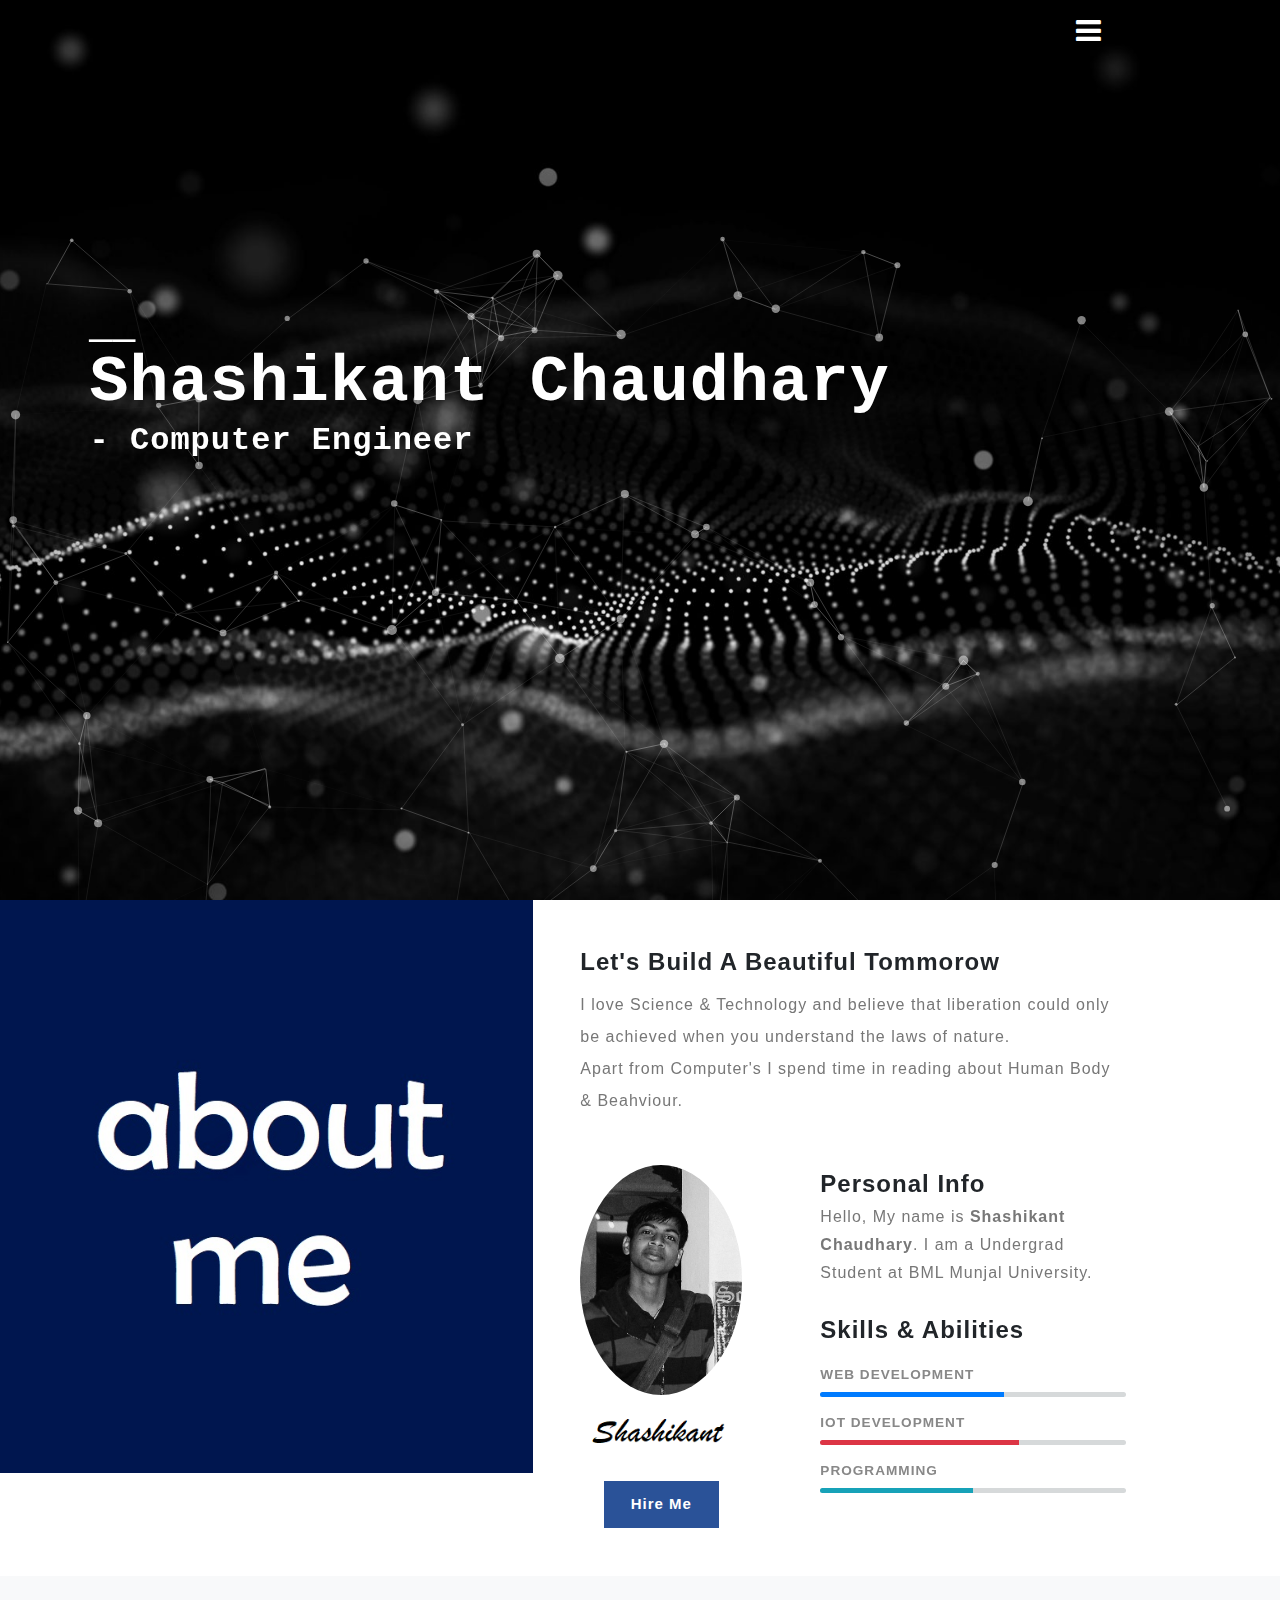
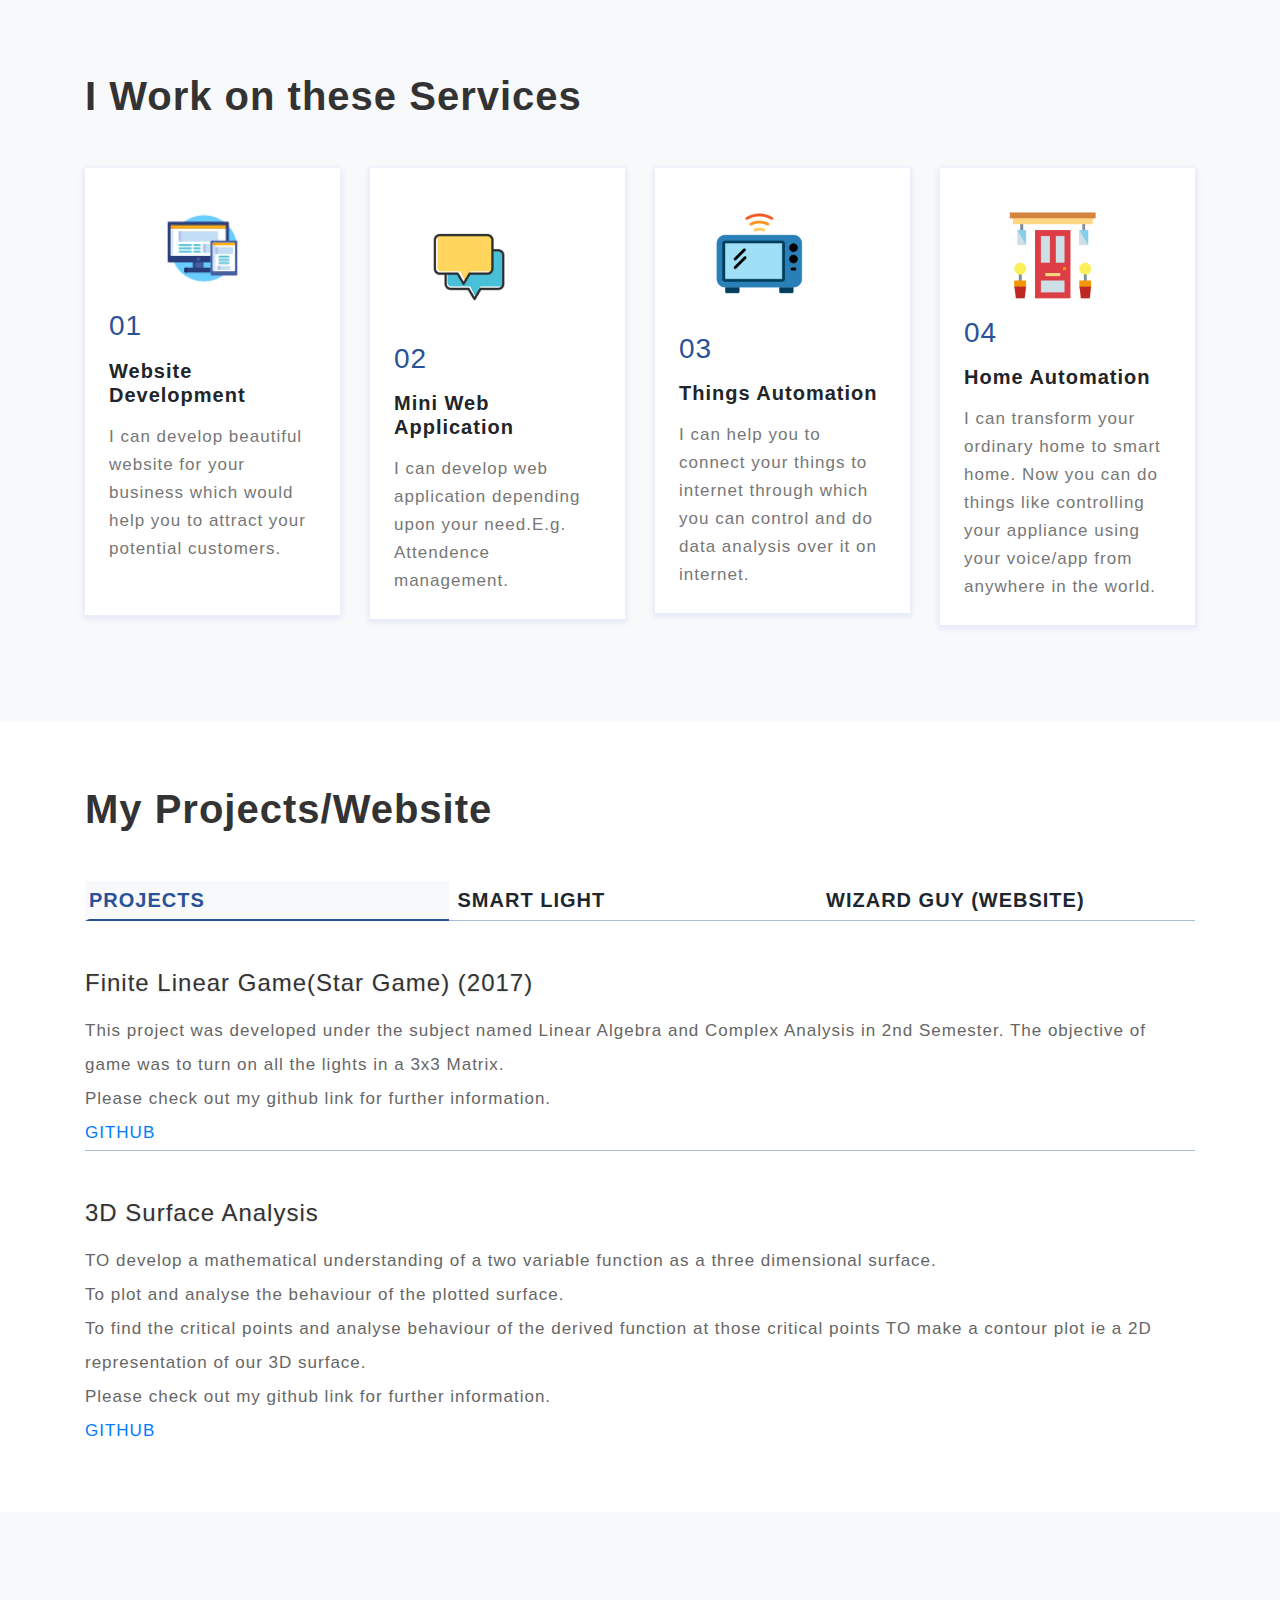
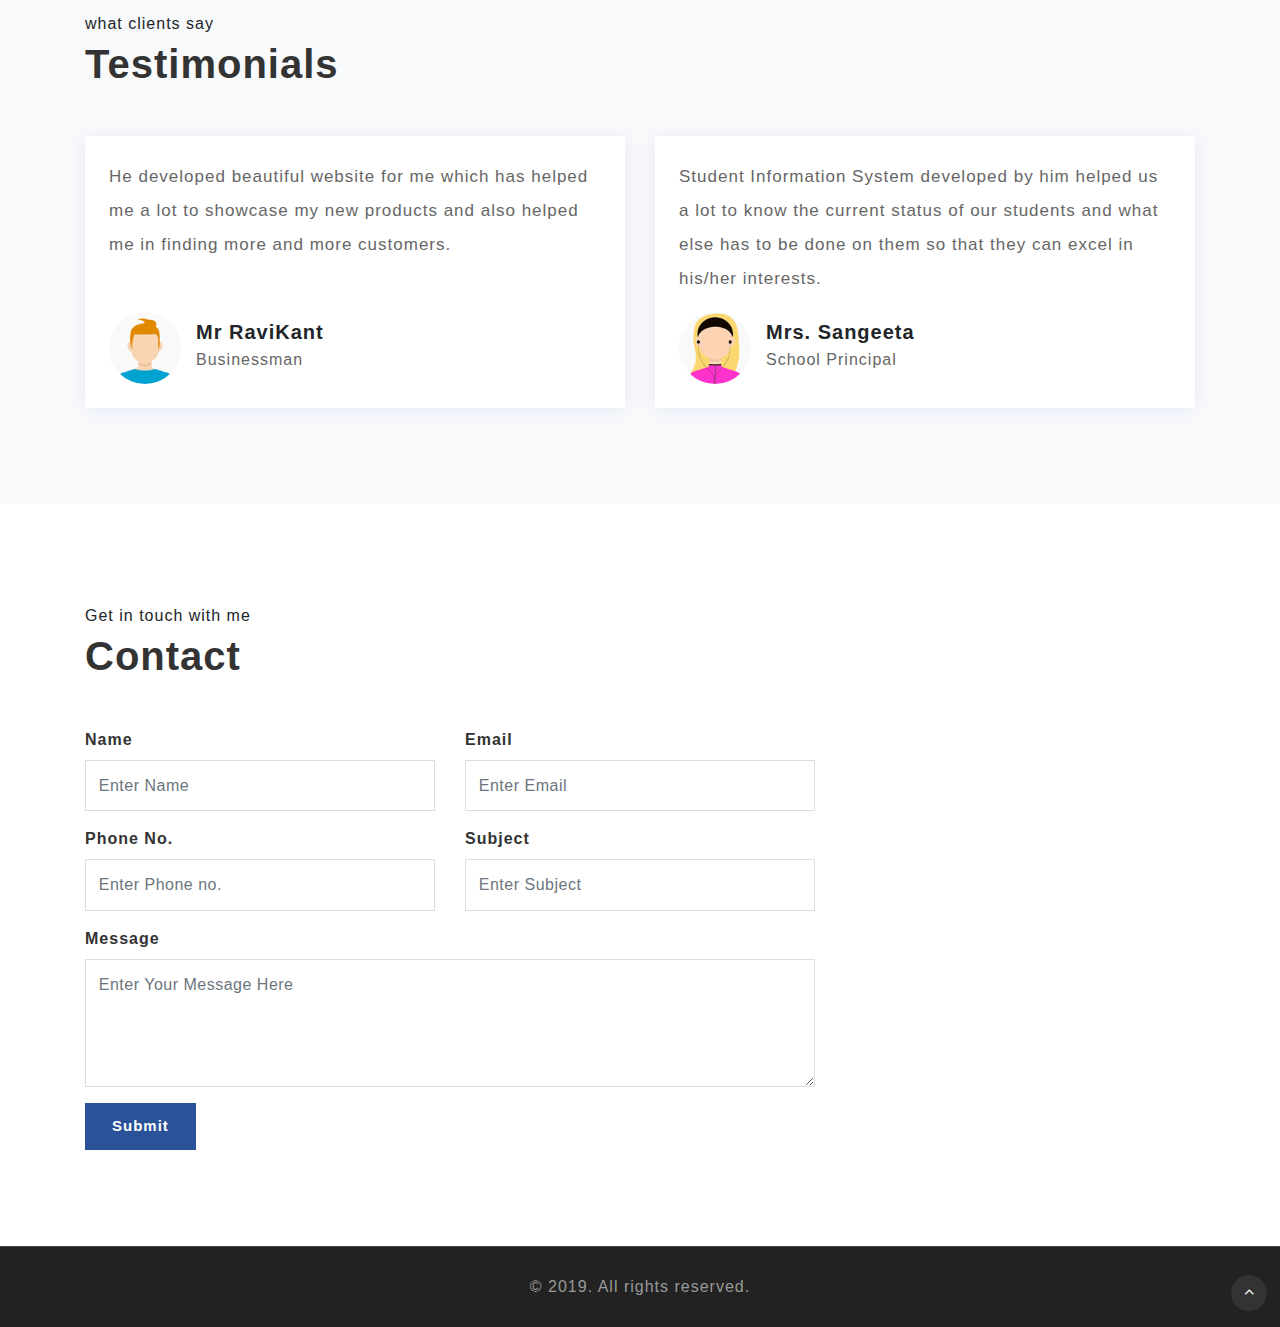
<file: index.html>
<!DOCTYPE html>
<html lang="en">
<head>
<title>Shashikant Chaudhary</title>
<!-- for-mobile-apps -->
<meta name="viewport" content="width=device-width, initial-scale=1.0">
<meta name="theme-color" content="#001348">
<link rel="apple-touch-icon" sizes="180x180" href="favicon_io/apple-touch-icon.png">
<link rel="icon" type="image/png" sizes="32x32" href="favicon_io/favicon-32x32.png">
<link rel="icon" type="image/png" sizes="16x16" href="favicon_io/favicon-16x16.png">
<link rel="manifest" href="favicon_io/site.webmanifest">
<meta name="viewport" content="width=device-width, initial-scale=1">
<meta http-equiv="Content-Type" content="text/html; charset=utf-8" />


    <script>
        addEventListener("load", function () {
            setTimeout(hideURLbar, 0);
        }, false);

        function hideURLbar() {
            window.scrollTo(0, 1);
        }
    </script>
	
	<!-- css files -->
    <link href="css/bootstrap.css" rel='stylesheet' type='text/css' /><!-- bootstrap css -->
    <link href="css/style.css" rel='stylesheet' type='text/css' /><!-- custom css -->
    <link href="css/font-awesome.min.css" rel="stylesheet"><!-- fontawesome css -->
	<!-- //css files -->
	
	<!-- google fonts -->
	<!-- <link href="//fonts.googleapis.com/css?family=Source+Sans+Pro:200,200i,300,300i,400,400i,600,600i,700,700i,900,900i&amp;subset=cyrillic,cyrillic-ext,greek,greek-ext,latin-ext,vietnamese" rel="stylesheet"> -->
	<!-- //google fonts -->
	 <style>
        
        .home-area{
            background: url("images/42.jpeg");
          /* background: rgb(0,0,0);*/
            height: 100vh;
            width: 100%;
            -webkit-background-size:cover;
            background-size:cover;
            background-position: center;

        }
    </style>
	
</head>
<body>

<!-- header -->
<header>
	<nav class="navbar">
		<div class="container">
			<!-- <h1 class="footer-logo">
				<a href="index.html" id="logoLink"><i class="fa fa-adjust"></i> <span>C</span>lient</a>
			</h1> -->

			<!-- menu -->
			<ul id="menu">
				<li>
					<input id="check02" type="checkbox" name="menu" />
					<label for="check02"><span class="fa fa-bars" aria-hidden="true"></span></label>
					<ul class="submenu">
						<li><a href="index.html" class="active">Home</a></li>
						<li><a href="#about">About Me</a></li>
						<li><a href="#services">My Services</a></li>
						<li><a href="#experience">My Projects</a></li>
						<!-- <li><a href="#portfolio">Portfolio</a></li> -->
						<li><a href="#testimonials">Testimonials</a></li>
						<li><a href="#contact">Contact Me</a></li>
					</ul>
				</li>
			</ul>
			<!-- //menu -->

		</div>
	</nav>
</header>
<!-- //header -->
 <div class="home-area" id="particles-js">
 	<div class="mains">
 		<h1>__</h1>
 		<h1 class="name">Shashikant Chaudhary</h1>
 		<h2 class="desg">- Computer Engineer</h2>

 	</div>

    </div>


    <script src="js/jquery-3.2.1.min.js"></script>
    <script src="js/particles.js"></script>
    <script src="js/app.js"></script>
<!-- banner -->
<!-- <div id="home" class="banner-section d-flex"> -->
	
<!-- </div> -->
<!-- //banner -->
	
<!-- about -->
<section class="about" id="about">
	<div class="container-fluid">
		<div class="row">
			<div class="col-lg-5 p-0">
				<img src="images/about1.jpg" alt="" class="img-fluid" />
			</div>
			<div class="col-lg-6">
				<div class="about-right">
					<h4 class="main">Let's build a beautiful tommorow </h4>
					<p>I love Science & Technology and believe that liberation could only be achieved when you understand the laws of nature.
						<br>
						Apart from Computer's I spend time in reading about Human Body & Beahviour.
					</p>
					<div class="row mt-sm-5 mt-4 about-right-inner">
						<div class="col-sm-4 col-6 myphoto-sign text-center">
							<img src="images/myphoto.jpg" alt="" class="img-fluid rounded-circle"/>
							<img src="images/signature.png" alt="" class="img-fluid mt-3"/>
							<a href="#contact" class="scroll abt-btn">Hire Me </a>
						</div>
						<div class="col-sm-7 offset-lg-1">
							<h4>Personal Info</h4>
							<p>Hello, My name is <strong>Shashikant Chaudhary</strong>. I am a Undergrad Student at BML Munjal University.<strong></strong></p>
							<h4 class="mt-4">Skills & Abilities</h4>
							<div class="progress-one mt-3">
								<h4 class="progress-tittle">Web Development</h4>
								<div class="progress">
									<div class="progress-bar" role="progressbar" style="width: 60%" aria-valuenow="80" aria-valuemin="0" aria-valuemax="100"></div>
								</div>
							</div>
							<div class="progress-one my-lg-3">
								<h4 class="progress-tittle">IOT Development</h4>
								<div class="progress">
									<div class="progress-bar bg-danger" role="progressbar" style="width: 65%" aria-valuenow="65" aria-valuemin="0" aria-valuemax="100"></div>
								</div>
							</div>
							<div class="progress-one">
								<h4 class="progress-tittle">Programming</h4>
								<div class="progress">
									<div class="progress-bar bg-info" role="progressbar" style="width: 50%" aria-valuenow="100" aria-valuemin="0" aria-valuemax="100"></div>
								</div>
							</div>
						</div>
					</div>
				</div>
			<!-- </div>
			<h3 class="position">About Me</h3>
		</div> -->
    </div>
</section>
<!-- //about -->

<!-- services-->
<section class="services pt-5" id="services">
	<div class="container py-lg-5">
		<!-- <p class="paragraph">What I do for you</p> -->
		<h3 class="heading mb-sm-5 mb-4">I Work on these Services</h3>
		<div class="row">
			<div class="col-lg-3 col-sm-6 mb-5">
			   <div class="panel panel-default">
				  <div class="panel-thumbnail">
					<img src="images/s1.png" alt="" class="img-fluid" />
					<h3>01</h3>
					<h4 class="mt-3">Website Development</h4>
					<p class="mt-3">I can develop beautiful website for your business which would help you to attract your potential customers.<br><br></p>
				  </div>
				</div>
			</div>
			<div class="col-lg-3 col-sm-6 mb-5">
			   <div class="panel panel-default">
				  <div class="panel-thumbnail">
					<img src="images/s2.png" alt="" class="img-fluid" />
					<h3>02</h3>
					<h4 class="mt-3">Mini Web Application</h4>
					<p class="mt-3">I can develop web application depending upon your need.E.g. Attendence management.</p>
				  </div>
				</div>
			</div>
			<div class="col-lg-3 col-sm-6 mb-5">
			   <div class="panel panel-default">
				  <div class="panel-thumbnail">
					<img src="images/s3.png" alt="" class="img-fluid" />
					<h3>03</h3>
					<h4 class="mt-3">Things Automation</h4>
					<p class="mt-3">I can help you to connect your things to internet through which you can control and do data analysis over it on internet.</p>
				  </div>
				</div>
			</div>
			<div class="col-lg-3 col-sm-6 mb-5">
				<div class="panel panel-default">
				  <div class="panel-thumbnail">
					<img src="images/s4.png" alt="" class="img-fluid" />
					<h3>04</h3>
					<h4 class="mt-3">Home Automation</h4>
					<p class="mt-3">I can transform your ordinary home to smart home. Now you can do things like controlling your appliance using your voice/app from anywhere in the world.</p>
				  </div>
				</div>
			</div>
		</div>
	</div>
</section>
<!-- //services -->

<!-- process -->
<section class="experience py-5" id="experience">
	<div class="container py-3">
		<!-- <p class="paragraph">work experience</p> -->
		<h3 class="heading mb-sm-5 mb-4">My Projects/Website</h3>
		<div class="middile-inner-con">
			<div class="tab-main mx-auto">

				<input id="tab1" type="radio" name="tabs" checked>
				<label for="tab1"><!-- <img src="images/s1.png" alt="" class="img-fluid" /> -->Projects</label>

				<input id="tab2" type="radio" name="tabs">
				<label for="tab2"><!-- <img src="images/s2.png" alt="" class="img-fluid" /> --> Smart Light</label>

				<input id="tab3" type="radio" name="tabs">
				<label for="tab3"><!-- <img src="images/s4.png" alt="" class="img-fluid" /> -->Wizard Guy (Website)</label>


				<section id="content1">
					<div class="menu-grids">
						<div class="t-in">
							<div class="text-info-sec">
								<div class="service-in text-left">
									<div class="card" >
										<div class="card-body p-0">
										<!-- <img src="images/s1.png" alt="" class="img-fluid"/>
										<img src="images/s2.png" alt="" class="img-fluid"/>
										<img src="images/s3.png" alt="" class="img-fluid"/> -->
											<!-- <h3 class="mb-md-4">Company Name</h3> -->
											<h5 class="my-3 card-title" data-aos="fade-left">Finite Linear Game(Star Game) (2017)</h5>
											<p class="card-text" data-aos="fade-left">This project was developed under the subject named Linear Algebra and Complex Analysis in 2nd Semester. The objective of game was to turn on all the lights in a 3x3 Matrix.
												<br>
											Please check out my github link for further information.
												<br>
												<a href="https://github.com/GhostRiderSK/Finite_Linear_Game">GITHUB</a>
											 </p>
										</div>
									</div>
								</div>
							</div>
						</div>
					</div>
				</section>


				<section id="content1">
					<div class="menu-grids">
						<div class="t-in">
							<div class="text-info-sec">
								<div class="service-in text-left">
									<div class="card">
										<div class="card-body p-0">
										<!-- <img src="images/s2.png" alt="" class="img-fluid" />
										<img src="images/s3.png" alt="" class="img-fluid" />
										<img src="images/s4.png" alt="" class="img-fluid" /> -->
											<!-- <h3 class="mb-md-4">Company Name</h3> -->
											<h5 class="my-3 card-title">3D Surface Analysis</h5>
											<p class="card-text">TO develop a mathematical understanding of a two variable function as a three dimensional surface.<br>To plot and analyse the behaviour of the plotted surface.<br>To find the critical points and analyse behaviour of the derived function at those critical points TO make a contour plot ie a 2D representation of our 3D surface.

											<br>
											Please check out my github link for further information.
												<br>
												<a href="https://github.com/GhostRiderSK/3D-Surface-Analysis">GITHUB</a>
												</p>
										</div>
									</div>
								</div>
							</div>
						</div>
					</div>
				</section>

				<section id="content2">
					<div class="menu-grids">
						<div class="t-in">
							<div class="text-info-sec">
								<div class="service-in text-left">
									<div class="card">
										<div class="card-body p-0">
										<!-- <img src="images/s2.png" alt="" class="img-fluid" />
										<img src="images/s3.png" alt="" class="img-fluid" />
										<img src="images/s4.png" alt="" class="img-fluid" /> -->
											<!-- <h3 class="mb-md-4">Company Name</h3> -->
											<h5 class="my-3 card-title">Multimode Smart Light </h5>
											<p class="card-text">This project was developed under the subject named Internet of Things in 6th Semester.The aim of the project was to develop smart light which has multiple modes like study mode, night mode, disco mode, et cetra and can be controlled using voice assitant like Google Assistant. 
											<br>
											Please check out my github link for further information.
												<br>
												<a href="https://github.com/GhostRiderSK/IOT_PROJECT">GITHUB</a>
												<br>
												<a href="https://www.youtube.com/watch?v=vVomQbQFZ1Y">Protype Video</a>
												</p>
										</div>
									</div>
								</div>
							</div>
						</div>
					</div>
				</section>




				<section id="content3">
					<div class="menu-grids">
						<div class="t-in">
							<div class="text-info-sec">
								<div class="service-in text-left">
									<div class="card">
										<div class="card-body p-0">
											<!-- <img src="images/s4.png" alt="" class="img-fluid" />
											<img src="images/s5.png" alt="" class="img-fluid" />
											<img src="images/s6.png" alt="" class="img-fluid" /> -->
											<!-- <h3 class="mb-md-4">Company Name</h3> -->
											<h5 class="my-3 card-title">WizardGuy (Tech Blog)(Since 2016)</h5>
											<p class="card-text">We provide our users about latest science and technology updates .The language we use is very simple so that a person with few knowledge regarding it can also understand it easily.
												<br>
												<a href="http://www.wizardguy.in/">Website link</a>



											</p>
										</div>
									</div>
								</div>
							</div>
						</div>
					</div>
				</section>

			</div>
		</div>
	</div>

</section>





<!-- //process -->


<!-- quote -->
<!-- <section class="quote py-5">
	<div class="container py-lg-5">
		<div class="row">
			<div class="col-lg-8">
				<h4>" I've worked with some X company for several years and that is the best company in the Market. Mauris elementum tortor a nisl
				aliquet fringilla. Donec et risus augue. Proin sit amet maximus dui Vivamus lacinia nisi tempor ligula sagittis vehicula."</h4>
				<h5>designer - developer - freelancer</h5>
				<img src="images/signature.png" alt="" class="img-fluid"/>
			</div>
		</div>
	</div>
</section> -->
<!-- //quote -->

<!-- portfolio -->
<!-- <section class="portfolio py-5" id="portfolio">
	<div class="container py-lg-5">
		<p class="paragraph">My recent Work</p>
		<h3 class="heading mb-sm-5 mb-4">Portfolio</h3>
		<div class="row">
			<div class="col-lg-3 col-md-4 col-6 p-0">
				<div class="box9">
					<img src="images/portfolio1.jpg" alt="portfolio" class="img-fluid" />
					<div class="box-content">
						<h3 class="title">Portfolio 1</h3>
						<ul class="icon">
							<li><a href="#"><i class="fa fa-search"></i></a></li>
							<li><a href="#"><i class="fa fa-link"></i></a></li>
						</ul>
					</div>
				</div>
			</div>
			<div class="col-lg-3 col-md-4 col-6 p-0">
				<div class="box9">
					<img src="images/portfolio2.jpg" alt="portfolio" class="img-fluid" />
					<div class="box-content">
						<h3 class="title">Portfolio 2</h3>
						<ul class="icon">
							<li><a href="#"><i class="fa fa-search"></i></a></li>
							<li><a href="#"><i class="fa fa-link"></i></a></li>
						</ul>
					</div>
				</div>
			</div>
			<div class="col-lg-3 col-md-4 col-6 p-0">
				<div class="box9">
					<img src="images/portfolio3.jpg" alt="portfolio" class="img-fluid" />
					<div class="box-content">
						<h3 class="title">Portfolio 3</h3>
						<ul class="icon">
							<li><a href="#"><i class="fa fa-search"></i></a></li>
							<li><a href="#"><i class="fa fa-link"></i></a></li>
						</ul>
					</div>
				</div>
			</div>
			<div class="col-lg-3 col-md-4 col-6 p-0">
				<div class="box9">
					<img src="images/portfolio4.jpg" alt="portfolio" class="img-fluid" />
					<div class="box-content">
						<h3 class="title">Portfolio 4</h3>
						<ul class="icon">
							<li><a href="#"><i class="fa fa-search"></i></a></li>
							<li><a href="#"><i class="fa fa-link"></i></a></li>
						</ul>
					</div>
				</div>
			</div>
			<div class="col-lg-3 col-md-4 col-6 p-0">
				<div class="box9">
					<img src="images/portfolio5.jpg" alt="portfolio" class="img-fluid" />
					<div class="box-content">
						<h3 class="title">Portfolio 5</h3>
						<ul class="icon">
							<li><a href="#"><i class="fa fa-search"></i></a></li>
							<li><a href="#"><i class="fa fa-link"></i></a></li>
						</ul>
					</div>
				</div>
			</div>
			<div class="col-lg-3 col-md-4 col-6 p-0">
				<div class="box9">
					<img src="images/portfolio1.jpg" alt="portfolio" class="img-fluid" />
					<div class="box-content">
						<h3 class="title">Portfolio 6</h3>
						<ul class="icon">
							<li><a href="#"><i class="fa fa-search"></i></a></li>
							<li><a href="#"><i class="fa fa-link"></i></a></li>
						</ul>
					</div>
				</div>
			</div>
			
			<div class="col-lg-3 col-md-4 col-6 p-0">
				<div class="box9">
					<img src="images/portfolio2.jpg" alt="portfolio" class="img-fluid" />
					<div class="box-content">
						<h3 class="title">Portfolio 7</h3>
						<ul class="icon">
							<li><a href="#"><i class="fa fa-search"></i></a></li>
							<li><a href="#"><i class="fa fa-link"></i></a></li>
						</ul>
					</div>
				</div>
			</div>
			<div class="col-lg-3 col-md-4 col-6 p-0">
				<div class="box9">
					<img src="images/portfolio3.jpg" alt="portfolio" class="img-fluid" />
					<div class="box-content">
						<h3 class="title">Portfolio 8</h3>
						<ul class="icon">
							<li><a href="#"><i class="fa fa-search"></i></a></li>
							<li><a href="#"><i class="fa fa-link"></i></a></li>
						</ul>
					</div>
				</div>
			</div>
		</div>
	</div>
</section> -->
<!-- //portfolio -->

<!--clients-->
<section class="client py-5" id="testimonials">
  <div class="container py-lg-5">
		<p class="paragraph">what clients say</p>
		<h3 class="heading mb-sm-5 mb-4">Testimonials</h3>
		  <div class="row client-slider-slide">
			<div class="col-lg-6 col-md-6 testimonials-grid mb-md-0 mb-5">
			  <div class="clients-info-grid">
				<p>He developed beautiful website for me which has helped me a lot to showcase my new products and also helped me in finding more and more customers. <br/><br/></p>
				<div class="row">
					<div class="col-lg-2 col-3 pr-0 img-position mt-3">
					  <img src="images/t1.png" alt="" class="img-fluid">
					</div >
					<div class=" col-lg-10 col-9 clients-txt-info">
					  <h4 class="mt-4">Mr RaviKant</h4>
					  <p>Businessman</p>
					</div>
				  </div>
			  </div>
			</div>
			<div class="col-lg-6 col-md-6 testimonials-grid">
			  <div class="clients-info-grid">
				<p>Student Information System developed by him helped us a lot to know the current status of our students and what else has to be done on them so that they can excel in his/her interests.</p>
				<div class="row">
					<div class="col-lg-2 col-3 pr-0 img-position mt-3">
					  <img src="images/t2.png" alt="" class="img-fluid">
					</div >
					<div class="col-lg-10 col-9 clients-txt-info">
					  <h4 class="mt-4">Mrs. Sangeeta</h4>
					  <p>School Principal</p>
					</div>
				  </div>
			  </div>
			</div>
		  </div>
	</div>
</section>
<!--//clients-->

<!-- Contact -->
<section class="contact py-5" id="contact">
	<div class="container py-lg-5">
		<p class="paragraph">Get in touch with me</p>
		<h3 class="heading mb-sm-5 mb-4">Contact</h3>
		<div class="contact-form">
			<div class="row">
				<div class="col-lg-8">
					<form name="contactform" id="contactform" method="post" action="mailto:mailshashi122@gmail.com" onsubmit="return(validate());" novalidate="novalidate">
						<div class="row">
							<div class="form-group col-md-6 ">
							  <label>Name</label>
							  <input type="text" class="form-control" id="name" placeholder="Enter Name" name="name">
							</div>
							<div class="form-group col-md-6">
							  <label>Email</label>
							  <input type="email" class="form-control" id="email" placeholder="Enter Email" name="email">
							</div>
							<div class="form-group col-md-6">
							  <label>Phone No.</label>
							  <input type="text" class="form-control" id="phone" placeholder="Enter Phone no." name="phone">
							</div>
							<div class="form-group col-md-6">
							  <label>Subject</label>
							  <input type="text" class="form-control" id="subject" placeholder="Enter Subject" name="phone">
							</div>
							<div class="form-group col-12">
							  <label>Message</label>
							  <textarea name="issues" class="form-control" id="iq" placeholder="Enter Your Message Here"></textarea>
							</div>				
							<button type="submit" class="btn btn-default">Submit </button>
						</div>
					</form>
				</div>
				<!-- <section class="loaction-map col-lg-4 mt-lg-0 mt-5">
					<iframe src="https://www.google.com/maps/embed?pb=!1m18!1m12!1m3!1d3023.9503398796587!2d-73.9940307!3d40.719109700000004!2m3!1f0!2f0!3f0!3m2!1i1024!2i768!4f13.1!3m3!1m2!1s0x89c25a27e2f24131%3A0x64ffc98d24069f02!2sCANADA!5e0!3m2!1sen!2sin!4v1441710758555" allowfullscreen=""></iframe>
				</section> -->
			</div>
		</div>
	</div>
</section>
<!-- //Contact -->		
		
<!-- footer -->
<!-- <footer class="py-lg-5 py-4">
	<div class="container">
		<div class="row">
			<div class="col-lg-2">
				<h3 class="footer-logo mt-3">
					<a href="index.html" id="logoLink1"><span class="fa fa-adjust"></span> <span>C</span>lient</a>
				</h3>
			</div>
			<div class="col-lg-7 my-lg-0 my-4">
				<p><span class="fa mr-2 fa-map-marker"></span>2130 Fulton Street, San Diego, CA 94117-1080 USA</p>
				<p class="mt-2"><span class="fa mr-2 fa-envelope"></span><a href="mailto:info@example.com">info@example.com</a>, <span class="fa ml-3 mr-2 fa-phone"></span>1-600-1234-567</p>
			</div>
			<div class="col-lg-3 copy-right p-0 text-lg-right">
			
				<p>Follow me on social media</p>
				<ul class="social_section_1info">
					<li class="mb-2 facebook"><a href="#"><span class="fa fa-facebook"></span></a></li>
					<li class="mb-2 twitter"><a href="#"><span class="fa fa-twitter"></span></a></li>
					<li class="linkedin"><a href="#"><span class="fa fa-linkedin"></span></a></li>
					<li class="pinterest"><a href="#"><span class="fa fa-pinterest"></span></a></li>
				</ul>
			</div>
		</div>
	</div>
</footer> -->
<!-- //footer -->

<!-- copyright -->
<div class="copyright py-3 text-center">
	<div class="container">
		<p class="my-2">© 2019. All rights reserved.
		</p>
	</div>
</div>
<!-- copyright -->

<!-- move top -->
<div class="move-top text-right">
	<a href="#home" class="move-top"> 
		<span class="fa fa-angle-up  mb-3" aria-hidden="true"></span>
	</a>
</div>
<!-- move top -->

</body>
</html>
</file>
<file: css/style.css>
html,
body {
    margin: 0;
    font-size: 100%;
    background: #fff;
	font-family: 'Source Sans Pro', sans-serif;
}

body a {
    text-decoration: none;
    transition: 0.5s all;
    -webkit-transition: 0.5s all;
    -moz-transition: 0.5s all;
    -o-transition: 0.5s all;
    -ms-transition: 0.5s all;

}
html {
  scroll-behavior: smooth;
}
body img {
    max-width: 100%;
}

a:hover {
    text-decoration: none;
}

input[type="button"],
input[type="submit"],
input[type="text"],
input[type="email"],
input[type="search"] {
    transition: 0.5s all;
    -webkit-transition: 0.5s all;
    -moz-transition: 0.5s all;
    -o-transition: 0.5s all;
    -ms-transition: 0.5s all;
}

h1,
h2,
h3,
h4,
h5,
h6 {
    margin: 0;
    letter-spacing: 1px;
}

p {
    margin: 0;
    line-height: 2em;
    letter-spacing: 1px;
}

ul {
    margin: 0;
    padding: 0;
    list-style-type: none;
}

/*--/navbar--*/
header {
    position: absolute;
    width: 100%;
    z-index: 9;
}

/* menu */
ul#menu {
    position: absolute;
    /* top: 2%; */
    /* width: 3em; */
    /* height: 3em; */
    margin: 0;
    /* background: rgba(21, 30, 37, 0.32); */
    color: #fff;
    z-index: 99;
    right: 14%;
    font-size: 29px;
}

ul#menu>li {
    float: left;
    list-style-type: none;
    position: relative;
    width: 100%;
}

ul#menu label {
    position: relative;
    display: block;
    transition: background 0.3s;
    cursor: pointer;
    text-align: center;
    margin: 0;
}

ul#menu label span {
    line-height: 1em;
}

ul#menu input {
    display: none
}

/*show the second levele menu of the selected voice*/

ul#menu input:checked~ul.submenu {
    max-height: 360px;
    transition: max-height 0.5s ease-in;
}

/*style for the second level menu*/

ul.submenu {
    max-height: 0;
    padding: 0;
    overflow: hidden;
    list-style-type: none;
    background: #f7f7f7;
    transition: max-height 0.5s ease-out;
    position: absolute;
    min-width: 8em;
    right: 0;
    border-radius: 4px;
    -webkit-border-radius: 4px;
    -o-border-radius: 4px;
    -ms-border-radius: 4px;
    -moz-border-radius: 4px;
    box-shadow: 0 1px 8px rgba(20, 21, 21, 0.37);
    -webkit-box-shadow: 0 1px 8px rgba(20, 21, 21, 0.37);
    -moz-box-shadow: 0 1px 8px rgba(20, 21, 21, 0.37);
}

ul.submenu li a {
    display: block;
    padding: 9px;
    color: #000;
    text-align: center;
	text-transform: uppercase;
    color: #3b5fa1;
    letter-spacing: 1px;
    font-size: 16px;
    font-weight: 600;
}

ul.submenu li a:hover,
ul.submenu li a.active {
    color: #2a5298;
}

/* //menu */
.navbar {
	padding: 2em 2em;
	//border-bottom: 1px solid rgba(243, 242, 242, 0.41);
}

h1.footer-logo a {
	text-transform: capitalize;
	font-size: 0.9em;
	font-weight: 400;
	color: #fff;
}

h1.footer-logo a span {
	font-weight: 800;
}

a.scroll.bnr-btn{
    background: #fff;
    border: 2px solid #fff;
    text-transform: capitalize;
    color: #2a5298;
    padding: 10px 25px;
    display: inline-block;
    margin-top: 2em;
    letter-spacing: 1px;
    font-size: 16px;
    font-weight: 600;
}
a.scroll.bnr-btn1 {
    background: transparent;
    border: 2px solid #fff;
    text-transform: capitalize;
    color: #fff;
    padding: 10px 25px;
    display: inline-block;
    margin-top: 2em;
    letter-spacing: 1px;
    font-size: 16px;
    font-weight: 600;
}

.mains{
    
    width: 80%;
    padding: 2%;
    /*margin: 50px;*/
    left: 5%;
    top: 30%;
    color:White;
  text-align: left;
/* border: 3px solid green;*/
   position: relative;

}
.name{
    font-family: Monospace;
    font-weight: bold;
    font-size: 5em;
}.desg{
font-weight: bold;
font-family: Monospace;
}
a.scroll.bnr-btn i{
    vertical-align: middle;
}


.bnr-inner-grid-txt {
	margin-left: 0em;
}

/* banner */

.banner-section {
	background: url(../images/banner.jpg) no-repeat center;
	background-size: cover;
	position: relative;
}

.bnr-txt-grid {
    margin: 12em 0 9em;
}
.banner-section:before {
	content: '';
	position: absolute;
	width: 100%;
	height: 100%;
	top: 0;
	left: 0;
	background: rgba(0, 0, 0, 0.5);
	background-size: cover;
	opacity: 0.9;
	//background: #1e3c72;  /* fallback for old browsers */
	//background: -webkit-linear-gradient(to right, #2a5298, rgba(30, 60, 114, 0.59));  /* Chrome 10-25, Safari 5.1-6 */
	//background: linear-gradient(to right, #2a5298, rgba(30, 60, 114, 0.59)); /* IE 10+/ Edge, Firefox 16+, Chrome 26+, Opera 12+, Safari 7+ */

}
.bnr-inner-grid-txt h2 {
    font-size: 60px;
    font-weight: 600;
    color: #fff;
	text-shadow: 0 1px 2px rgba(0, 0, 0, 0.37);
}
.bnr-inner-grid-txt p {
    color: #eee;
}

.bnr-inner-grid-txt h6 {
    font-size: 17px;
    color: #fff;
    margin-bottom: 30px;
    position: relative;
    text-transform: capitalize;
}

.bnr-inner-grid-txt h6:after {
    position: absolute;
    content: '';
    width: 8%;
	height: 1px;
    background: #fff;
    left: 0;
	bottom: -70%
}
.bnr-inner-grid-txt h2 span{
}
.bnr-inner-grid-txt h4 {
    text-transform: capitalize;
    color: #eee;
    letter-spacing: 1px;
    font-size: 26px;
}
ul.social_section_1info li {
    display: inline-block;
}
ul.social_section_1info a {
    margin-right: 4px;
    width: 40px;
    height: 40px;
    display: block;
    background: #3b5fa1;
    text-align: center;
    line-height: 40px;
    border-radius: 50%;
    -webkit-border-radius: 50%;
    -moz-border-radius: 50%;
    -ms-border-radius: 50%;
    -o-border-radius: 50%;
}
ul.social_section_1info a span.fa {
    color: #fff;
    font-size: 13.5px;
    line-height: 40px;
}
/* //banner */

/*-- about --*/

.about{
	position: relative;
}
h3.position {
    position: absolute;
    font-size: 60px;
    font-weight: 800;
    letter-spacing: 5px;
    transform: rotate(90deg);
    right: -2%;
    top: 30%;
    color: #333;
}
.about-right h4.main {
    font-size: 24px;
    text-transform: capitalize;
    font-weight: 600;
    margin: 1em 0;
}
.about-right {
    padding: 3em;
}
.about-right p {
    font-size: 16px;
    color: #777;
}
a.abt-btn {
    background: #2a5298;
    border: 2px solid #2a5298;
    text-transform: capitalize;
    color: #fff;
    padding: 10px 25px;
    display: inline-block;
    margin-top: 2em;
    letter-spacing: 1px;
    font-size: 15px;
    font-weight: 600;
}
.about-right-inner h4 {
    font-size: 24px;
    text-transform: capitalize;
    font-weight: 600;
    line-height: 38px;
}
.about-right-inner p {
    line-height: 28px;
}
.progress-one .progress {
    height: 0.3rem;
}
.progress {
    font-size: 0.75em;
    line-height: 8em;
    text-align: center;
    background-color: #d6d9da;
    border-radius: 0.25rem;
    margin-bottom: 1em;
}
.about-right-inner h4.progress-tittle {
    color: #888;
    font-size: 0.85em;
    text-transform: uppercase;
    margin-bottom: .5em;
    letter-spacing: 1px;
    line-height: inherit;
}

/*-- //about --*/

/*-- services --*/
.services{
	background: #f8f9fa;
}
.panel-thumbnail p {
    font-size: 17px;
    color: #777;
    line-height: 28px;
}
.panel-thumbnail h4 {
    font-size: 20px;
    text-transform: capitalize;
    font-weight: 600;
}
.panel-thumbnail h3 {
    color: #2a5298;
}
.panel-thumbnail img {
    width: 150px;
}
.panel.panel-default {
    box-shadow: 0px 2px 5px 2px rgba(76, 110, 245, .1);
	background: #fff;
    padding: 1.5em;
}
h3.heading {
    font-size: 40px;
    font-weight: 600;
	color: #333;
}
/*-- //services --*/


/*--/tabs --*/

.tech-btm h5 {
	font-size: 0.9em;
	line-height: 1.4em;
	font-weight: 600;
}

.menu-img-info h5 {
	font-size: 1.8em;
	color: #7b7d80;
	text-shadow: 0 1px 2px rgba(0, 0, 0, 0.37);
	line-height: 1.4em;
}

p.sub-meta {
	color: #1cbbb4;
	font-size: 1.2em;
	font-weight: 600;
}

.text-info-sec p {
	color: #666;
	font-size: 17px;
}

.text-info-sec h3 {
    font-size: 2.5em;
    color: #2a5298;
    font-weight: 300;
    text-transform: capitalize;
    letter-spacing: 0;
}
.text-info-sec h5 {
	font-size: 1.4em;
	color: #333;
	text-shadow: 0 1px 2px rgba(18, 18, 19, 0.13);
	font-weight: 600;
	text-transform: uppercase;
}
.text-info-sec i {
    color: #333;
    font-size: 50px;
}
.card {
    border: none;
}
.tab-main img {
    width: 65px;
}
.tab-main .card img {
    width: 80px;
}
.middile-inner-con h5 {
    font-size: 24px;
    text-transform: capitalize;
    font-weight: 400;
    color: #333;
}
.tab-main section {
    display: none;
    padding: 2em 0 0;
    border-top: 1px solid #abc;
}

.tab-main input {
    display: none;
}

.tab-main label {
    display: inline-block;
    margin: 0 0 -1px;
    width: 32.8%;
    text-align: left;
    color: #1e272e;
    padding: 0.2em 0em;
    letter-spacing: 1px;
    background: bottom;
    font-size: 20px;
    border-left: 4px solid transparent;
    font-weight: 600;
    text-transform: uppercase;
}

.tab-main span {
    margin-right: 0.5em;
}

.tab-main label:before {
    font-family: fontawesome;
    font-weight: normal;
    margin-right: 10px;
    opacity: 0;
}

.tab-main label:hover {
    cursor: pointer;
}

.tab-main input:checked + label {
    border-bottom: 1px solid #fff;
    color: #2a5298;
    border-bottom: 2px solid;
    background: #f8f9fa;
    font-size: 20px;
    padding: 0.2em 0em;
    font-weight: 600;
    text-transform: uppercase;
}

.tab-main #tab1:checked ~ #content1,
.tab-main #tab2:checked ~ #content2,
.tab-main #tab3:checked ~ #content3,
.tab-main #tab4:checked ~ #content4 {
    display: block;
}

@media screen and (max-width: 800px) {
    .tab-main label:before {
        margin: 0;
        font-size: 18px;
    }
}

@media screen and (max-width: 500px) {
    .tab-main label {
        padding: 15px;
    }
}

/*--//tabs--*/

/*-- gallery --*/

/*********************** Demo - 9 *******************/
.box9 .box-content,.box9 .icon li,.box9 img{transition:all .35s ease 0s}
.box9 .icon,.box9 .title{width:100%;font-size:22px}
.box9{background:#fff;text-align:center;position:relative;padding: 2px}
.box9 img{width:100%;height:auto}
.box9:hover img{opacity:.5}
.box9 .box-content{padding:30px 10px 30px 0;background:rgba(0,0,0,.65);position:absolute;top:0;left:0;bottom:0;right:0;opacity:0}
.box9:hover .box-content{top:10px;left:10px;bottom:10px;right:10px;opacity:1}
.box9 .title{color:#fff;line-height:17px;margin:5px 0;position:absolute;bottom:55%}
.box10 .icon li a,.box9 .icon li a{line-height:38px;border-radius:50%}
.box9 .icon{list-style:none;padding:0;margin:0;position:absolute;top:50%}
.box9 .icon li{display:inline-block;opacity:0;transform:translateY(40px)}
.box9:hover .icon li{opacity:1;transform:translateY(0)}
.box9:hover .icon li:first-child{transition-delay:.1s}
.box9:hover .icon li:nth-child(2){transition-delay:.2s}
.box9 .icon li a{display:block;width:38px;height:38px;background:#f39c12;font-size:15px;color:#fff;margin-right:5px;transition:all .35s ease 0s;-webkit-transition:all .35s ease 0s}
.box9 .icon a:hover{background:#fff;color:#f39c12;}
@media only screen and (max-width:990px){}
}
p.paragraph {
    color: #888;
    font-size: 16px;
    text-transform: capitalize;
	position: relative;
    margin-left: 60px;
}
p.paragraph:after {
    position: absolute;
    content: '';
    width: 50px;
    height: 2px;
    background: #888;
    left: -60px;
    top: 50%;
}
/*-- //gallery --*/

/*-- quote --*/
.quote{
    background: url(../images/banner.jpg) 0px 0px;
    background-size: cover;
    position: relative;
}

.quote:before {
	content: '';
	position: absolute;
	width: 100%;
	height: 100%;
	top: 0;
	left: 0;
	background: rgba(0, 0, 0, 0.5);
	background-size: cover;
	opacity: 0.9;
	background: #1e3c72;  /* fallback for old browsers */
	background: -webkit-linear-gradient(to right, #e36596, rgba(30, 60, 114, 0.59));  /* Chrome 10-25, Safari 5.1-6 */
	background: linear-gradient(to right, #e36596, rgba(30, 60, 114, 0.59)); /* IE 10+/ Edge, Firefox 16+, Chrome 26+, Opera 12+, Safari 7+ */

}
.quote h4 {
    font-size: 25px;
    color: #eee;
    line-height: 45px;
    font-weight: 300;
}
.quote h5 {
    text-transform: capitalize;
    color: #fff;
    letter-spacing: 1px;
    font-size: 20px;
    margin: 20px 0;
    font-weight: 600;
}

/*-- quote --*/


/*-- clients --*/
.client{
	background: #f8f9fa;
}
.clients-info-grid p{
    color: #666;
    font-size: 17px;
}
.clients-txt-info p{
    font-size: 16px;
}
.clients-info-grid h4{
    font-size: 20px;
    text-transform: capitalize;
    font-weight: 600;
}
.clients-info-grid {
    background: #fff;
    padding: 1.5em;
	box-shadow: 0px 2px 15px 0px rgba(76, 110, 245, .1);
}
.img-position img {
	border-radius: 50%;
    width: 100px;
}
/*-- //clients --*/

/*-- contact --*/
.contact-form label {
    font-weight: 600;
    letter-spacing: 1px;
    color: #333;
}
.contact-form .form-control {
    padding: 0.8rem;
    color: #495057;
    border: 1px solid #ddd;
    border-radius: 0rem;
    letter-spacing: .5px;
    font-size: 16px;
}
.contact-form textarea {
    overflow: auto;
    resize: vertical;
    height: 8em;
}
.contact-form button.btn.btn-default {
    background: #2a5298;
    border: 2px solid #2a5298;
    text-transform: capitalize;
    color: #fff;
    padding: 10px 25px;
    display: inline-block;
    letter-spacing: 1px;
    font-size: 15px;
    font-weight: 600;
    border-radius: 0rem;
    margin-left: 1em;
}

.loaction-map iframe {
    width: 100%;
    min-height: 420px;
    padding: 10px;
    border: 4px solid #eee;
}

/*-- //contact --*/


/*-- footer --*/

footer {
    background: #222;
}
.copyright {
    background: #222;
    border-top: 1px solid #444;
}
footer p ,footer p a,.copyright p{
    color: #999;
}
.copyright p a{
    color: #ccc;
}
footer ul.social_section_1info a {
    background: none;
    margin: 0;
    line-height: initial;
    width: auto;
    height: auto;
    font-size: 13px;
    margin-left: 20px;
}
footer ul.social_section_1info a span.fa{
    color: #aaa;
    line-height: 35px;
    font-size: 13px;
}
h3.footer-logo a {
    text-transform: capitalize;
    font-size: 1.2em;
    font-weight: 400;
    color: #fff;
}
h3.footer-logo a span {
    font-weight: 800;
}
/*-- //footer --*/

/*-- move top --*/
.move-top {
    position: relative;
}

a.move-top {
    text-align: center;
    position: absolute;
    right: 1%;
    bottom: 0%;
}

a.move-top span{
    color: #fff;
    width: 36px;
    height: 36px;
    border: transparent;
    line-height: 2em;
    background: #333;
    border-radius: 50px;
    -webkit-border-radius: 50px;
    -o-border-radius: 50px;
    -moz-border-radius: 50px;
    -ms-border-radius: 50px;
}

/*-- //move top --*/


/*-- responsive design --*/

@media(max-width:1440px) {
    
}
@media(max-width:1280px) {
    .about-right h4.main {
		margin: 0em 0 .5em;
	}
	.bnr-inner-grid-txt h2 {
		font-size: 55px;
	}
	.bnr-inner-grid-txt h4 {
		font-size: 24px;
	}
	.about-right {
		padding: 3em 2em;
	}
	h3.position {
		font-size: 55px;
		right: -4%;
	}
}
@media(max-width:1080px) {
	.text-info-sec h3 {
		font-size: 2.3em;
	}
	.middile-inner-con h5 {
		font-size: 22px;
	}
	.quote h4 {
		font-size: 21px;
	}
}
@media(max-width:1024px) {
    .bnr-inner-grid-txt h2 {
		font-size: 50px;
	}
	.bnr-inner-grid-txt h4 {
		font-size: 21px;
	}
	.bnr-inner-grid-txt p {
		font-size: 15px;
	}
	.bnr-txt-grid {
		margin: 10em 0 8em;
	}
	.about-right h4.main {
		font-size: 22px;
		letter-spacing: 0px;
	}
	.about-right {
		padding: 3em 0em 3em 2em;
	}
	h3.position {
		font-size: 50px;
		right: -6%;
	}
	.about-right-inner h4 {
		font-size: 21px;
		letter-spacing: 0px;
	}
}
@media(max-width:991px) {
    h3.position {
		font-size: 50px;
		right: 0%;
	}
	.tab-main img {
		width: 50px;
	}
	.tab-main label,.tab-main input:checked + label {
		font-size: 16px;
	}
	.text-info-sec p {
		font-size: 16px;
	}
	.clients-info-grid p {
		font-size: 16px;
	}
	footer {
		text-align: center;
	}
	.loaction-map iframe {
		min-height: 380px;
	}
}
@media(max-width:800px) {
    h3.position {
		right: -5%;
		top: 20%;
	}
}
@media(max-width:768px) {
    .bnr-inner-grid-txt h2 {
		font-size: 45px;
	}
	.bnr-txt-grid {
		margin: 9em 0 6em;
	}
	a.scroll.bnr-btn,a.scroll.bnr-btn1 {
		font-size: 15px;
	}
	h3.position {
		right: -9%;
		top: 20%;
	}
}
@media(max-width:736px) {
    .about .col-lg-5 img {
		width: 100%;
	}
	.panel-thumbnail img {
		width: 100px;
	}
	.tab-main label img {
		display: block;
		margin: auto;
		text-align:center;
	}
	.middile-inner-con h5 {
		font-size: 20px;
		letter-spacing: 0px;
	}
	.text-info-sec h3 {
		font-size: 2em;
	}
	.clients-info-grid h4 {
		font-size: 18px;
		letter-spacing: 0px;
	}
	h3.heading {
		font-size: 35px;
	}
	h1.footer-logo a {
		font-size: 0.8em;
	}
	h3.footer-logo a {
		font-size: 1.1em;
	}
	.loaction-map iframe {
		min-height: 350px;
	}
}
@media(max-width:667px) {
    .bnr-txt-grid {
		margin: 8em 0 5em;
	}
	.bnr-inner-grid-txt h2 {
		font-size: 40px;
	}
	.bnr-inner-grid-txt h4 {
		font-size: 19px;
	}
	a.scroll.bnr-btn, a.scroll.bnr-btn1 {
		margin-top: 1em;
	}
	.loaction-map iframe {
		min-height: 300px;
	}
}
@media(max-width:600px) {
	.quote {
		background: url(../images/banner.jpg) center;
		background-size: cover;
	}
}
@media(max-width:568px) {
    .navbar {
		padding: 1em 1em;
	}
	ul#menu {
		right: 8%;
	}
	.bnr-txt-grid {
		margin: 9em 0 4em;
	}
	.bnr-inner-grid-txt h6 {
		margin-bottom: 25px;
	}
	h3.position {
		right: -8%;
		top: 14%;
		font-size: 40px;
	}
	.myphoto-sign {
		width: 40%;
		margin-bottom: 2em;
	}
	a.abt-btn {
		background: #2a5298;
		margin-top: 1em;
	}
}
@media(max-width:480px) {
    .bnr-inner-grid-txt h2 {
		font-size: 35px;
	}
	.bnr-inner-grid-txt h4 {
		font-size: 18px;
	}
	.bnr-inner-grid-txt h6 {
		margin-bottom: 20px;
		font-size: 16px;
	}
	h3.position {
		right: -11%;
	}
	.tab-main label, .tab-main input:checked + label {
		font-size: 16px;
		padding: 10px;
		text-align: center;
	}
	.text-info-sec h3 {
		font-size: 1.8em;
	}
	.quote h4 {
		font-size: 20px;
		line-height: 35px;
	}
	.quote h5 {
		font-size: 18px;
		margin: 15px 0;
	}
	h3.heading {
		font-size: 30px;
	}
}
@media(max-width:415px) {
    .navbar {
		padding: 2em 0em;
	}
	h1.footer-logo a {
		font-size: 0.7em;
	}
	ul#menu {
		right: 5%;
	}
	.bnr-inner-grid-txt h2 {
		font-size: 30px;
	}
	.bnr-inner-grid-txt h6 {
		font-size: 15px;
	}
	h3.position {
		font-size: 35px;
		letter-spacing: 1px;
		right: -10%;
	}
	.about-right {
		padding: 2em 0em 2em 1em;
	}
	.about-right h4.main {
		font-size: 19px;
	}
	.about-right p {
		font-size: 15px;
	}
	.tab-main label, .tab-main input:checked + label {
		font-size: 15px;
		padding: 10px;
		border-left: none;
		width: 32.6%;
	}
	.tab-main section {
		padding: 1em 0 0;
	}
	.quote h4 {
		font-size: 19px;
	}
	.box9 .icon, .box9 .title {
		font-size: 17px;
	}
	.clients-info-grid p {
		font-size: 15px;
		line-height: 1.8em;
	}
	p {
		line-height: 1.8em;
	}
	footer p, footer p a, .copyright p {
		font-size: 15px;
	}
	h3.footer-logo a {
		font-size: 1em;
	}
	a.scroll.bnr-btn, a.scroll.bnr-btn1 {
		font-size: 14px;
	}
	ul.submenu li a {
		font-size: 15px;
	}
}
@media(max-width:384px) {
    a.scroll.bnr-btn, a.scroll.bnr-btn1 {
		font-size: 13px;
	}
	.bnr-inner-grid-txt h4 {
		font-size: 16px;
		letter-spacing: 0.5px;
	}
	.bnr-inner-grid-txt h6 {
		margin-bottom: 15px;
		font-size: 14px;
	}
	.bnr-txt-grid {
		margin: 8em 0 3em;
	}
	ul.submenu li a {
		letter-spacing: .5px;
		font-size: 14px;
	}
	ul.submenu {
		min-width: 6em;
	}
	.about-right {
		padding: 2em 0em 2em 0em;
	}
	h3.position {
		top: 13%;
	}
}
@media(max-width:375px) {
    
}
@media(max-width:320px) {
    
}

/*-- //responsive design --*/
</file>
